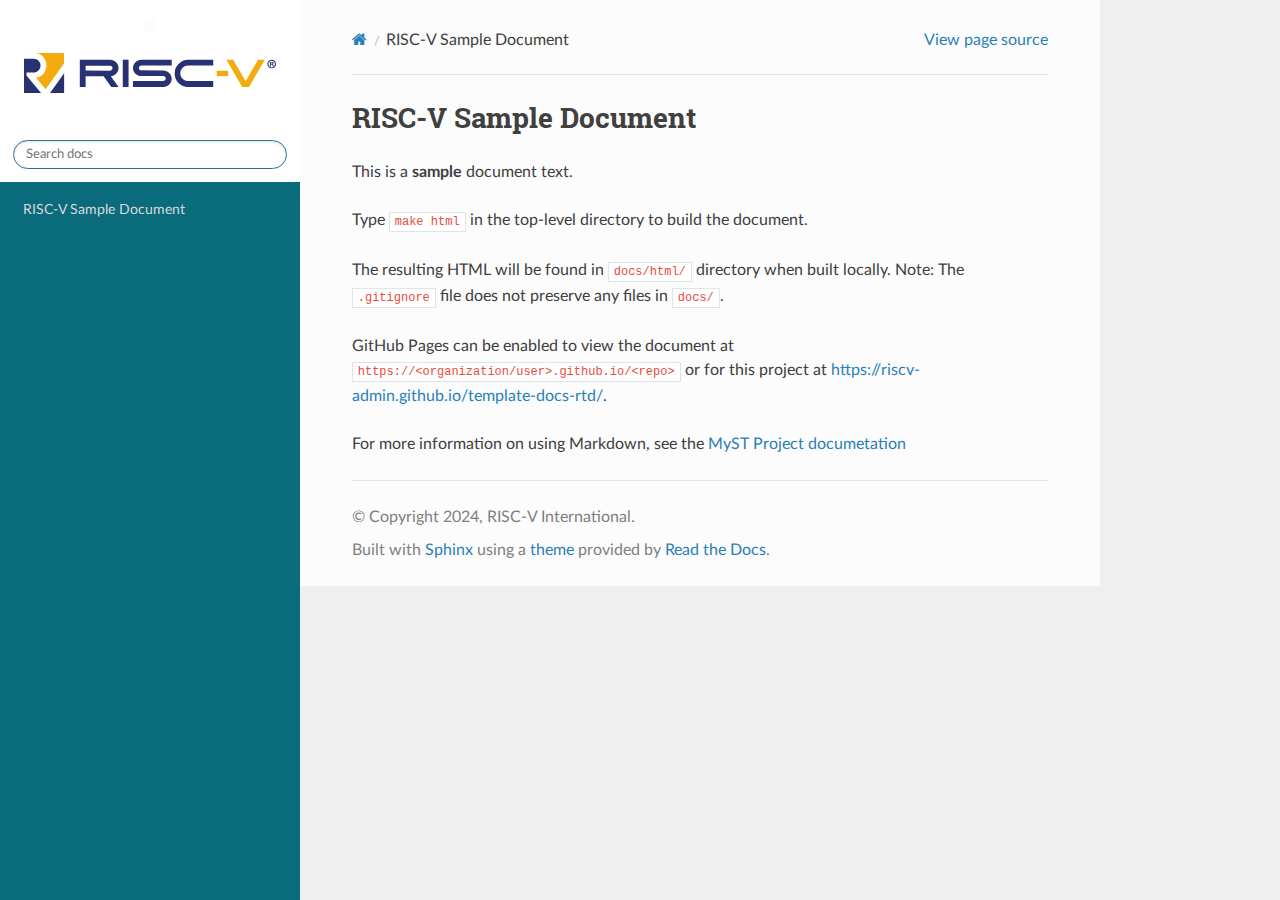
<file: index.html>
<!DOCTYPE html>
<html class="writer-html5" lang="en" data-content_root="./">
<head>
  <meta charset="utf-8" /><meta name="viewport" content="width=device-width, initial-scale=1" />

  <meta name="viewport" content="width=device-width, initial-scale=1.0" />
  <title>RISC-V Sample Document &mdash; &lt;RISC-V Docs Template&gt; 0.1 documentation</title>
      <link rel="stylesheet" type="text/css" href="_static/pygments.css?v=80d5e7a1" />
      <link rel="stylesheet" type="text/css" href="_static/css/risc-v.css?v=5d3f3da0" />
      <link rel="stylesheet" type="text/css" href="_static/css/risc-v.css?v=5d3f3da0" />

  
    <link rel="shortcut icon" href="_static/riscv-favicon-32x32.png"/>
  <!--[if lt IE 9]>
    <script src="_static/js/html5shiv.min.js"></script>
  <![endif]-->
  
        <script src="_static/jquery.js?v=5d32c60e"></script>
        <script src="_static/_sphinx_javascript_frameworks_compat.js?v=2cd50e6c"></script>
        <script src="_static/documentation_options.js?v=2709fde1"></script>
        <script src="_static/doctools.js?v=9a2dae69"></script>
        <script src="_static/sphinx_highlight.js?v=dc90522c"></script>
    <script src="_static/js/theme.js"></script>
    <link rel="index" title="Index" href="genindex.html" />
    <link rel="search" title="Search" href="search.html" /> 
</head>

<body class="wy-body-for-nav"> 
  <div class="wy-grid-for-nav">
    <nav data-toggle="wy-nav-shift" class="wy-nav-side">
      <div class="wy-side-scroll">
        <div class="wy-side-nav-search"  style="background: white" >

          
          
          <a href="#" class="icon icon-home">
            <RISC-V Docs Template>
              <img src="_static/RISC-V-Logo.svg" class="logo" alt="Logo"/>
          </a>
              <div class="version">
                0.1.0
              </div>
<div role="search">
  <form id="rtd-search-form" class="wy-form" action="search.html" method="get">
    <input type="text" name="q" placeholder="Search docs" aria-label="Search docs" />
    <input type="hidden" name="check_keywords" value="yes" />
    <input type="hidden" name="area" value="default" />
  </form>
</div>
        </div><div class="wy-menu wy-menu-vertical" data-spy="affix" role="navigation" aria-label="Navigation menu">
              <!-- Local TOC -->
              <div class="local-toc"><ul>
<li><a class="reference internal" href="#">RISC-V Sample Document</a></li>
</ul>
</div>
        </div>
      </div>
    </nav>

    <section data-toggle="wy-nav-shift" class="wy-nav-content-wrap"><nav class="wy-nav-top" aria-label="Mobile navigation menu"  style="background: white" >
          <i data-toggle="wy-nav-top" class="fa fa-bars"></i>
          <a href="#"><RISC-V Docs Template></a>
      </nav>

      <div class="wy-nav-content">
        <div class="rst-content">
          <div role="navigation" aria-label="Page navigation">
  <ul class="wy-breadcrumbs">
      <li><a href="#" class="icon icon-home" aria-label="Home"></a></li>
      <li class="breadcrumb-item active">RISC-V Sample Document</li>
      <li class="wy-breadcrumbs-aside">
            <a href="_sources/index.md.txt" rel="nofollow"> View page source</a>
      </li>
  </ul>
  <hr/>
</div>
          <div role="main" class="document" itemscope="itemscope" itemtype="http://schema.org/Article">
           <div itemprop="articleBody">
             
  <section id="risc-v-sample-document">
<h1>RISC-V Sample Document<a class="headerlink" href="#risc-v-sample-document" title="Link to this heading"></a></h1>
<p>This is a <strong>sample</strong> document text.</p>
<p>Type <code class="docutils literal notranslate"><span class="pre">make</span> <span class="pre">html</span></code> in the top-level directory to build the document.</p>
<p>The resulting HTML will be found in <code class="docutils literal notranslate"><span class="pre">docs/html/</span></code> directory when built locally.
Note: The <code class="docutils literal notranslate"><span class="pre">.gitignore</span></code> file does not preserve any files in <code class="docutils literal notranslate"><span class="pre">docs/</span></code>.</p>
<p>GitHub Pages can be enabled to view the document at <code class="docutils literal notranslate"><span class="pre">https://&lt;organization/user&gt;.github.io/&lt;repo&gt;</span></code>
or for this project at <a class="reference external" href="https://riscv-admin.github.io/template-docs-rtd/">https://riscv-admin.github.io/template-docs-rtd/</a>.</p>
<p>For more information on using Markdown, see the
<a class="reference external" href="https://myst-parser.readthedocs.io/en/latest/index.html">MyST Project documetation</a></p>
</section>


           </div>
          </div>
          <footer>

  <hr/>

  <div role="contentinfo">
    <p>&#169; Copyright 2024, RISC-V International.</p>
  </div>

  Built with <a href="https://www.sphinx-doc.org/">Sphinx</a> using a
    <a href="https://github.com/readthedocs/sphinx_rtd_theme">theme</a>
    provided by <a href="https://readthedocs.org">Read the Docs</a>.
   

</footer>
        </div>
      </div>
    </section>
  </div>
  <script>
      jQuery(function () {
          SphinxRtdTheme.Navigation.enable(true);
      });
  </script> 

</body>
</html>
</file>
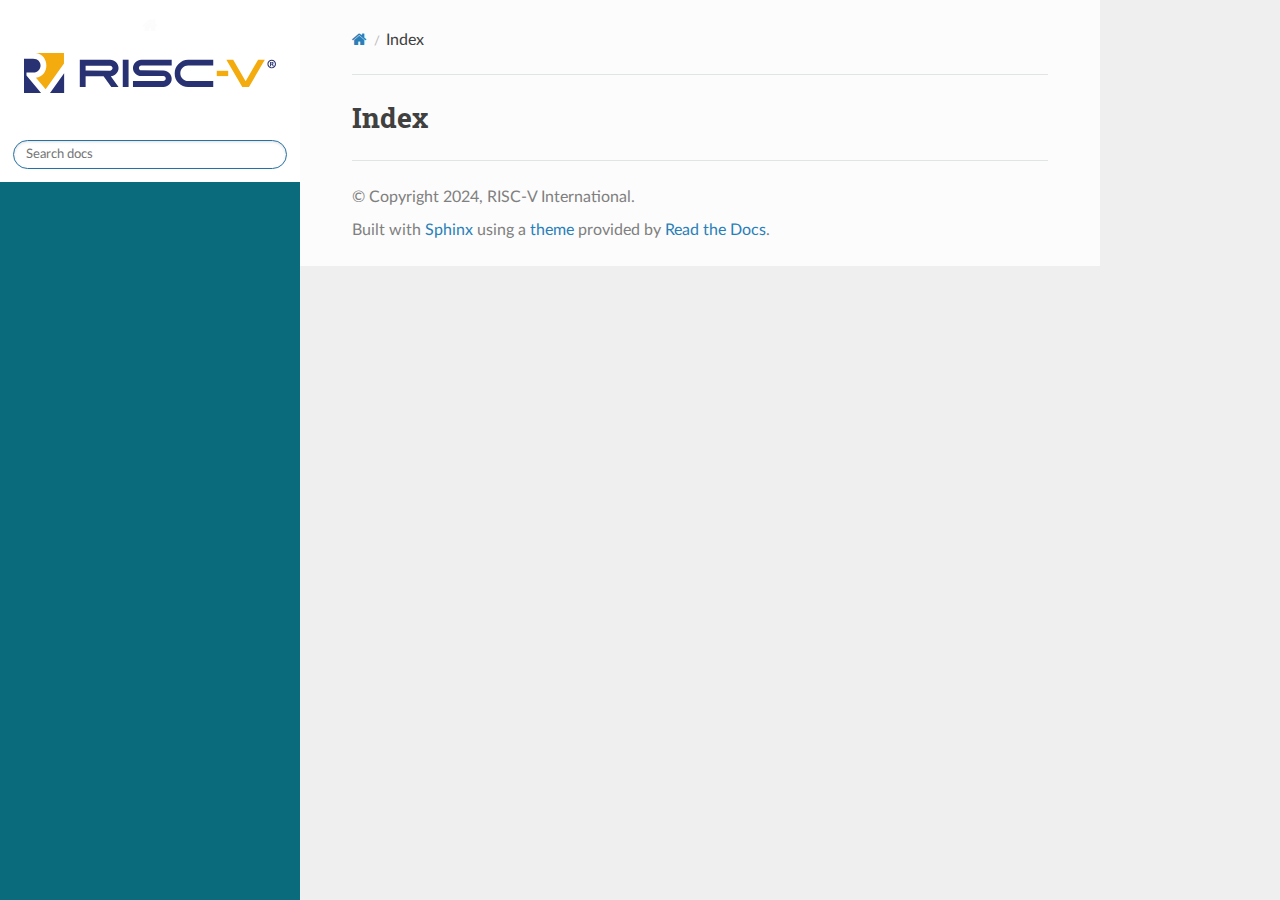
<file: genindex.html>
<!DOCTYPE html>
<html class="writer-html5" lang="en" data-content_root="./">
<head>
  <meta charset="utf-8" />
  <meta name="viewport" content="width=device-width, initial-scale=1.0" />
  <title>Index &mdash; &lt;RISC-V Docs Template&gt; 0.1 documentation</title>
      <link rel="stylesheet" type="text/css" href="_static/pygments.css?v=80d5e7a1" />
      <link rel="stylesheet" type="text/css" href="_static/css/risc-v.css?v=5d3f3da0" />
      <link rel="stylesheet" type="text/css" href="_static/css/risc-v.css?v=5d3f3da0" />

  
    <link rel="shortcut icon" href="_static/riscv-favicon-32x32.png"/>
  <!--[if lt IE 9]>
    <script src="_static/js/html5shiv.min.js"></script>
  <![endif]-->
  
        <script src="_static/jquery.js?v=5d32c60e"></script>
        <script src="_static/_sphinx_javascript_frameworks_compat.js?v=2cd50e6c"></script>
        <script src="_static/documentation_options.js?v=2709fde1"></script>
        <script src="_static/doctools.js?v=9a2dae69"></script>
        <script src="_static/sphinx_highlight.js?v=dc90522c"></script>
    <script src="_static/js/theme.js"></script>
    <link rel="index" title="Index" href="#" />
    <link rel="search" title="Search" href="search.html" /> 
</head>

<body class="wy-body-for-nav"> 
  <div class="wy-grid-for-nav">
    <nav data-toggle="wy-nav-shift" class="wy-nav-side">
      <div class="wy-side-scroll">
        <div class="wy-side-nav-search"  style="background: white" >

          
          
          <a href="index.html" class="icon icon-home">
            <RISC-V Docs Template>
              <img src="_static/RISC-V-Logo.svg" class="logo" alt="Logo"/>
          </a>
              <div class="version">
                0.1.0
              </div>
<div role="search">
  <form id="rtd-search-form" class="wy-form" action="search.html" method="get">
    <input type="text" name="q" placeholder="Search docs" aria-label="Search docs" />
    <input type="hidden" name="check_keywords" value="yes" />
    <input type="hidden" name="area" value="default" />
  </form>
</div>
        </div><div class="wy-menu wy-menu-vertical" data-spy="affix" role="navigation" aria-label="Navigation menu">
              <!-- Local TOC -->
              <div class="local-toc"></div>
        </div>
      </div>
    </nav>

    <section data-toggle="wy-nav-shift" class="wy-nav-content-wrap"><nav class="wy-nav-top" aria-label="Mobile navigation menu"  style="background: white" >
          <i data-toggle="wy-nav-top" class="fa fa-bars"></i>
          <a href="index.html"><RISC-V Docs Template></a>
      </nav>

      <div class="wy-nav-content">
        <div class="rst-content">
          <div role="navigation" aria-label="Page navigation">
  <ul class="wy-breadcrumbs">
      <li><a href="index.html" class="icon icon-home" aria-label="Home"></a></li>
      <li class="breadcrumb-item active">Index</li>
      <li class="wy-breadcrumbs-aside">
      </li>
  </ul>
  <hr/>
</div>
          <div role="main" class="document" itemscope="itemscope" itemtype="http://schema.org/Article">
           <div itemprop="articleBody">
             

<h1 id="index">Index</h1>

<div class="genindex-jumpbox">
 
</div>


           </div>
          </div>
          <footer>

  <hr/>

  <div role="contentinfo">
    <p>&#169; Copyright 2024, RISC-V International.</p>
  </div>

  Built with <a href="https://www.sphinx-doc.org/">Sphinx</a> using a
    <a href="https://github.com/readthedocs/sphinx_rtd_theme">theme</a>
    provided by <a href="https://readthedocs.org">Read the Docs</a>.
   

</footer>
        </div>
      </div>
    </section>
  </div>
  <script>
      jQuery(function () {
          SphinxRtdTheme.Navigation.enable(true);
      });
  </script> 

</body>
</html>
</file>
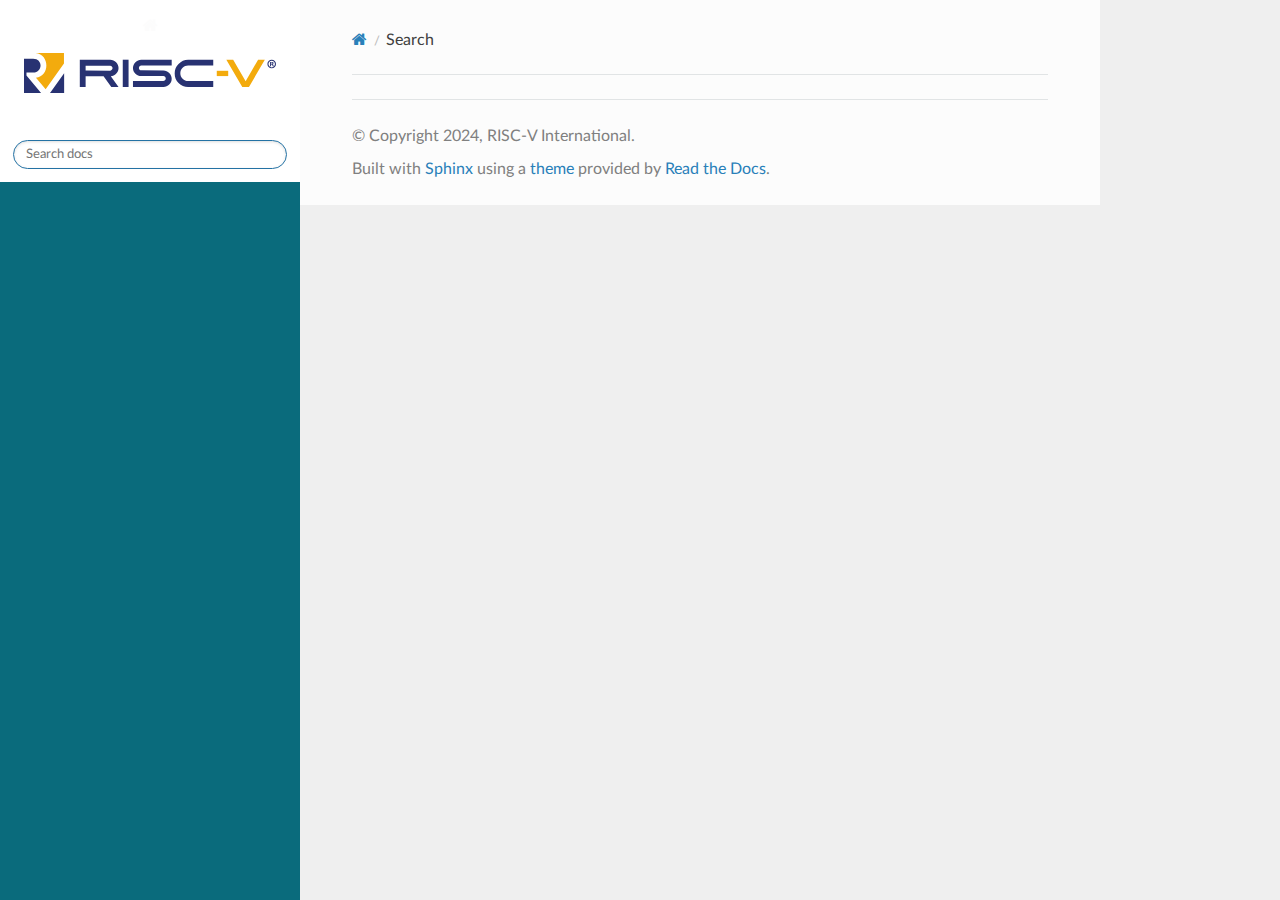
<file: search.html>
<!DOCTYPE html>
<html class="writer-html5" lang="en" data-content_root="./">
<head>
  <meta charset="utf-8" />
  <meta name="viewport" content="width=device-width, initial-scale=1.0" />
  <title>Search &mdash; &lt;RISC-V Docs Template&gt; 0.1 documentation</title>
      <link rel="stylesheet" type="text/css" href="_static/pygments.css?v=80d5e7a1" />
      <link rel="stylesheet" type="text/css" href="_static/css/risc-v.css?v=5d3f3da0" />
      <link rel="stylesheet" type="text/css" href="_static/css/risc-v.css?v=5d3f3da0" />

  
    <link rel="shortcut icon" href="_static/riscv-favicon-32x32.png"/>
    
  <!--[if lt IE 9]>
    <script src="_static/js/html5shiv.min.js"></script>
  <![endif]-->
  
        <script src="_static/jquery.js?v=5d32c60e"></script>
        <script src="_static/_sphinx_javascript_frameworks_compat.js?v=2cd50e6c"></script>
        <script src="_static/documentation_options.js?v=2709fde1"></script>
        <script src="_static/doctools.js?v=9a2dae69"></script>
        <script src="_static/sphinx_highlight.js?v=dc90522c"></script>
    <script src="_static/js/theme.js"></script>
    <script src="_static/searchtools.js"></script>
    <script src="_static/language_data.js"></script>
    <link rel="index" title="Index" href="genindex.html" />
    <link rel="search" title="Search" href="#" /> 
</head>

<body class="wy-body-for-nav"> 
  <div class="wy-grid-for-nav">
    <nav data-toggle="wy-nav-shift" class="wy-nav-side">
      <div class="wy-side-scroll">
        <div class="wy-side-nav-search"  style="background: white" >

          
          
          <a href="index.html" class="icon icon-home">
            <RISC-V Docs Template>
              <img src="_static/RISC-V-Logo.svg" class="logo" alt="Logo"/>
          </a>
              <div class="version">
                0.1.0
              </div>
<div role="search">
  <form id="rtd-search-form" class="wy-form" action="#" method="get">
    <input type="text" name="q" placeholder="Search docs" aria-label="Search docs" />
    <input type="hidden" name="check_keywords" value="yes" />
    <input type="hidden" name="area" value="default" />
  </form>
</div>
        </div><div class="wy-menu wy-menu-vertical" data-spy="affix" role="navigation" aria-label="Navigation menu">
              <!-- Local TOC -->
              <div class="local-toc"></div>
        </div>
      </div>
    </nav>

    <section data-toggle="wy-nav-shift" class="wy-nav-content-wrap"><nav class="wy-nav-top" aria-label="Mobile navigation menu"  style="background: white" >
          <i data-toggle="wy-nav-top" class="fa fa-bars"></i>
          <a href="index.html"><RISC-V Docs Template></a>
      </nav>

      <div class="wy-nav-content">
        <div class="rst-content">
          <div role="navigation" aria-label="Page navigation">
  <ul class="wy-breadcrumbs">
      <li><a href="index.html" class="icon icon-home" aria-label="Home"></a></li>
      <li class="breadcrumb-item active">Search</li>
      <li class="wy-breadcrumbs-aside">
      </li>
  </ul>
  <hr/>
</div>
          <div role="main" class="document" itemscope="itemscope" itemtype="http://schema.org/Article">
           <div itemprop="articleBody">
             
  <noscript>
  <div id="fallback" class="admonition warning">
    <p class="last">
      Please activate JavaScript to enable the search functionality.
    </p>
  </div>
  </noscript>

  
  <div id="search-results">
  
  </div>

           </div>
          </div>
          <footer>

  <hr/>

  <div role="contentinfo">
    <p>&#169; Copyright 2024, RISC-V International.</p>
  </div>

  Built with <a href="https://www.sphinx-doc.org/">Sphinx</a> using a
    <a href="https://github.com/readthedocs/sphinx_rtd_theme">theme</a>
    provided by <a href="https://readthedocs.org">Read the Docs</a>.
   

</footer>
        </div>
      </div>
    </section>
  </div>
  <script>
      jQuery(function () {
          SphinxRtdTheme.Navigation.enable(true);
      });
  </script>
  <script>
    jQuery(function() { Search.loadIndex("searchindex.js"); });
  </script>
  
  <script id="searchindexloader"></script>
   


</body>
</html>
</file>
<file: _static/pygments.css>
pre { line-height: 125%; }
td.linenos .normal { color: inherit; background-color: transparent; padding-left: 5px; padding-right: 5px; }
span.linenos { color: inherit; background-color: transparent; padding-left: 5px; padding-right: 5px; }
td.linenos .special { color: #000000; background-color: #ffffc0; padding-left: 5px; padding-right: 5px; }
span.linenos.special { color: #000000; background-color: #ffffc0; padding-left: 5px; padding-right: 5px; }
.highlight .hll { background-color: #ffffcc }
.highlight { background: #f8f8f8; }
.highlight .c { color: #3D7B7B; font-style: italic } /* Comment */
.highlight .err { border: 1px solid #FF0000 } /* Error */
.highlight .k { color: #008000; font-weight: bold } /* Keyword */
.highlight .o { color: #666666 } /* Operator */
.highlight .ch { color: #3D7B7B; font-style: italic } /* Comment.Hashbang */
.highlight .cm { color: #3D7B7B; font-style: italic } /* Comment.Multiline */
.highlight .cp { color: #9C6500 } /* Comment.Preproc */
.highlight .cpf { color: #3D7B7B; font-style: italic } /* Comment.PreprocFile */
.highlight .c1 { color: #3D7B7B; font-style: italic } /* Comment.Single */
.highlight .cs { color: #3D7B7B; font-style: italic } /* Comment.Special */
.highlight .gd { color: #A00000 } /* Generic.Deleted */
.highlight .ge { font-style: italic } /* Generic.Emph */
.highlight .ges { font-weight: bold; font-style: italic } /* Generic.EmphStrong */
.highlight .gr { color: #E40000 } /* Generic.Error */
.highlight .gh { color: #000080; font-weight: bold } /* Generic.Heading */
.highlight .gi { color: #008400 } /* Generic.Inserted */
.highlight .go { color: #717171 } /* Generic.Output */
.highlight .gp { color: #000080; font-weight: bold } /* Generic.Prompt */
.highlight .gs { font-weight: bold } /* Generic.Strong */
.highlight .gu { color: #800080; font-weight: bold } /* Generic.Subheading */
.highlight .gt { color: #0044DD } /* Generic.Traceback */
.highlight .kc { color: #008000; font-weight: bold } /* Keyword.Constant */
.highlight .kd { color: #008000; font-weight: bold } /* Keyword.Declaration */
.highlight .kn { color: #008000; font-weight: bold } /* Keyword.Namespace */
.highlight .kp { color: #008000 } /* Keyword.Pseudo */
.highlight .kr { color: #008000; font-weight: bold } /* Keyword.Reserved */
.highlight .kt { color: #B00040 } /* Keyword.Type */
.highlight .m { color: #666666 } /* Literal.Number */
.highlight .s { color: #BA2121 } /* Literal.String */
.highlight .na { color: #687822 } /* Name.Attribute */
.highlight .nb { color: #008000 } /* Name.Builtin */
.highlight .nc { color: #0000FF; font-weight: bold } /* Name.Class */
.highlight .no { color: #880000 } /* Name.Constant */
.highlight .nd { color: #AA22FF } /* Name.Decorator */
.highlight .ni { color: #717171; font-weight: bold } /* Name.Entity */
.highlight .ne { color: #CB3F38; font-weight: bold } /* Name.Exception */
.highlight .nf { color: #0000FF } /* Name.Function */
.highlight .nl { color: #767600 } /* Name.Label */
.highlight .nn { color: #0000FF; font-weight: bold } /* Name.Namespace */
.highlight .nt { color: #008000; font-weight: bold } /* Name.Tag */
.highlight .nv { color: #19177C } /* Name.Variable */
.highlight .ow { color: #AA22FF; font-weight: bold } /* Operator.Word */
.highlight .w { color: #bbbbbb } /* Text.Whitespace */
.highlight .mb { color: #666666 } /* Literal.Number.Bin */
.highlight .mf { color: #666666 } /* Literal.Number.Float */
.highlight .mh { color: #666666 } /* Literal.Number.Hex */
.highlight .mi { color: #666666 } /* Literal.Number.Integer */
.highlight .mo { color: #666666 } /* Literal.Number.Oct */
.highlight .sa { color: #BA2121 } /* Literal.String.Affix */
.highlight .sb { color: #BA2121 } /* Literal.String.Backtick */
.highlight .sc { color: #BA2121 } /* Literal.String.Char */
.highlight .dl { color: #BA2121 } /* Literal.String.Delimiter */
.highlight .sd { color: #BA2121; font-style: italic } /* Literal.String.Doc */
.highlight .s2 { color: #BA2121 } /* Literal.String.Double */
.highlight .se { color: #AA5D1F; font-weight: bold } /* Literal.String.Escape */
.highlight .sh { color: #BA2121 } /* Literal.String.Heredoc */
.highlight .si { color: #A45A77; font-weight: bold } /* Literal.String.Interpol */
.highlight .sx { color: #008000 } /* Literal.String.Other */
.highlight .sr { color: #A45A77 } /* Literal.String.Regex */
.highlight .s1 { color: #BA2121 } /* Literal.String.Single */
.highlight .ss { color: #19177C } /* Literal.String.Symbol */
.highlight .bp { color: #008000 } /* Name.Builtin.Pseudo */
.highlight .fm { color: #0000FF } /* Name.Function.Magic */
.highlight .vc { color: #19177C } /* Name.Variable.Class */
.highlight .vg { color: #19177C } /* Name.Variable.Global */
.highlight .vi { color: #19177C } /* Name.Variable.Instance */
.highlight .vm { color: #19177C } /* Name.Variable.Magic */
.highlight .il { color: #666666 } /* Literal.Number.Integer.Long */
</file>
<file: _static/css/risc-v.css>
/** css/risc-v.css **/

/* Import the base theme so that we only have to include overrides */
@import 'theme.css';

.wy-nav-side {
    background: #0a6b7c;
}
</file>
